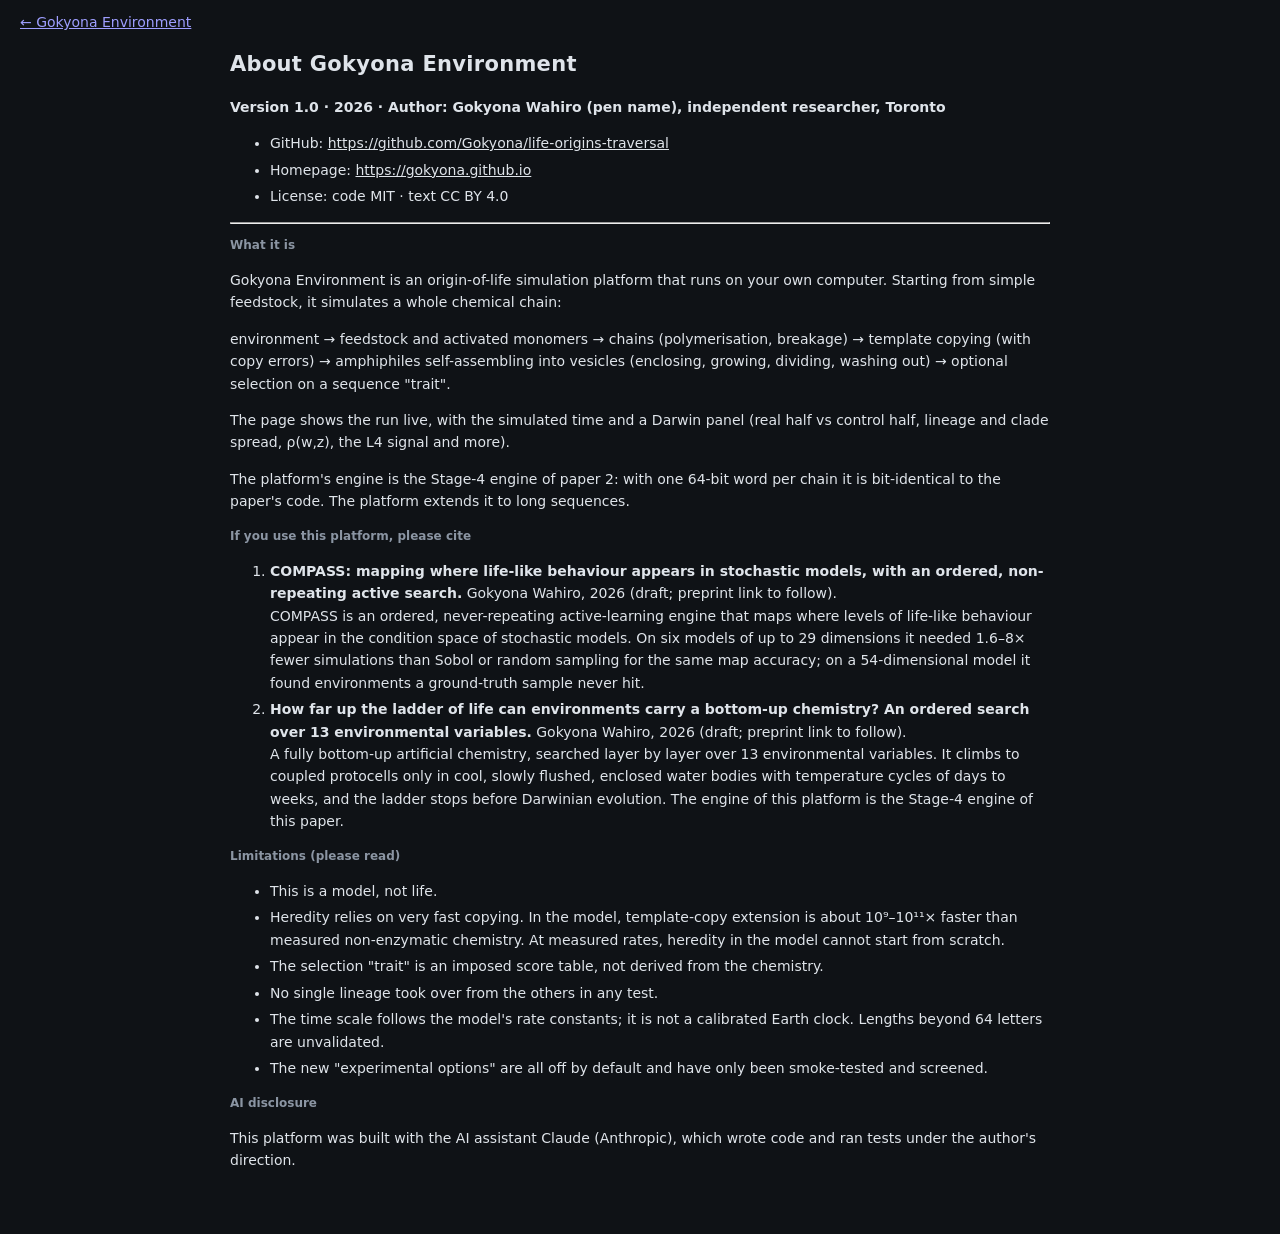
<file: platform/gokyona_env/web/about.html>
<!doctype html>
<html lang="en">
<head>
<meta charset="utf-8">
<meta name="viewport" content="width=device-width, initial-scale=1">
<title>About · Gokyona Environment</title>
<link rel="stylesheet" href="style.css">
<style>
  .about { max-width: 860px; margin: 0 auto; padding: 16px 20px 48px; line-height: 1.6; }
  .about h1 { font-size: 1.5em; } .about h2 { margin-top: 1.6em; } .about li { margin: 0.3em 0; }
  .about a { color: inherit; text-decoration: underline; }
  .backlink { display: inline-block; margin: 12px 20px 0; }
</style>
</head>
<body>
<a class="backlink" href="index.html">← Gokyona Environment</a>
<main class="about">
<h1>About Gokyona Environment</h1>
<p><b>Version 1.0 · 2026 · Author: Gokyona Wahiro (pen name), independent researcher, Toronto</b></p>
<ul>
<li>GitHub: <a href="https://github.com/Gokyona/life-origins-traversal" target="_blank" rel="noopener">https://github.com/Gokyona/life-origins-traversal</a></li>
<li>Homepage: <a href="https://gokyona.github.io" target="_blank" rel="noopener">https://gokyona.github.io</a></li>
<li>License: code MIT · text CC BY 4.0</li>
</ul>
<hr>
<h3>What it is</h3>
<p>Gokyona Environment is an origin-of-life simulation platform that runs on your own computer. Starting from simple feedstock, it simulates a whole chemical chain:</p>
<p>environment → feedstock and activated monomers → chains (polymerisation, breakage) → template copying (with copy errors) → amphiphiles self-assembling into vesicles (enclosing, growing, dividing, washing out) → optional selection on a sequence "trait".</p>
<p>The page shows the run live, with the simulated time and a Darwin panel (real half vs control half, lineage and clade spread, ρ(w,z), the L4 signal and more).</p>
<p>The platform's engine is the Stage-4 engine of paper 2: with one 64-bit word per chain it is bit-identical to the paper's code. The platform extends it to long sequences.</p>
<h3>If you use this platform, please cite</h3>
<ol>
<li><b>COMPASS: mapping where life-like behaviour appears in stochastic models, with an ordered, non-repeating active search.</b> Gokyona Wahiro, 2026 (draft; preprint link to follow).<br>COMPASS is an ordered, never-repeating active-learning engine that maps where levels of life-like behaviour appear in the condition space of stochastic models. On six models of up to 29 dimensions it needed 1.6–8× fewer simulations than Sobol or random sampling for the same map accuracy; on a 54-dimensional model it found environments a ground-truth sample never hit.</li>
<li><b>How far up the ladder of life can environments carry a bottom-up chemistry? An ordered search over 13 environmental variables.</b> Gokyona Wahiro, 2026 (draft; preprint link to follow).<br>A fully bottom-up artificial chemistry, searched layer by layer over 13 environmental variables. It climbs to coupled protocells only in cool, slowly flushed, enclosed water bodies with temperature cycles of days to weeks, and the ladder stops before Darwinian evolution. The engine of this platform is the Stage-4 engine of this paper.</li>
</ol>
<h3>Limitations (please read)</h3>
<ul>
<li>This is a model, not life.</li>
<li>Heredity relies on very fast copying. In the model, template-copy extension is about 10⁹–10¹¹× faster than measured non-enzymatic chemistry. At measured rates, heredity in the model cannot start from scratch.</li>
<li>The selection "trait" is an imposed score table, not derived from the chemistry.</li>
<li>No single lineage took over from the others in any test.</li>
<li>The time scale follows the model's rate constants; it is not a calibrated Earth clock. Lengths beyond 64 letters are unvalidated.</li>
<li>The new "experimental options" are all off by default and have only been smoke-tested and screened.</li>
</ul>
<h3>AI disclosure</h3>
<p>This platform was built with the AI assistant Claude (Anthropic), which wrote code and ran tests under the author's direction.</p>
</main>
</body>
</html>
</file>
<file: platform/gokyona_env/web/style.css>
:root {
  --bg: #0f1216;
  --panel: #171b21;
  --panel2: #1e232b;
  --line: #2a3039;
  --text: #dfe4ea;
  --muted: #8b95a3;
  --accent: #5ab0ff;
  --green: #3ecf6e;
  --amber: #f2b63c;
  --red: #ef5b5b;
  --c1: #5ab0ff;
  --c2: #f2b63c;
  --c3: #b58cff;
  --c4: #3ecf6e;
  color-scheme: dark;
}
* { box-sizing: border-box; }
html, body { margin: 0; background: var(--bg); color: var(--text);
  font: 14px/1.45 system-ui, -apple-system, "Segoe UI", Roboto, "Noto Sans", sans-serif; }
h1 { font-size: 20px; margin: 0; letter-spacing: .3px; }
h2 { font-size: 15px; margin: 0 0 8px; color: #fff; }
h3 { font-size: 12px; margin: 12px 0 4px; color: var(--muted); font-weight: 600; }

header#top { position: sticky; top: 0; z-index: 10; background: #0b0e12; border-bottom: 1px solid var(--line);
  padding: 8px 16px; }
.titlebar { display: flex; align-items: center; gap: 14px; flex-wrap: wrap; }
.runsel { color: var(--muted); }
.conn { margin-left: auto; color: var(--muted); font-size: 12px; }
.conn.bad { color: var(--red); }
.banner { margin-top: 6px; padding: 6px 10px; border-left: 4px solid var(--amber); background: #2a2213;
  color: #ffe2a8; font-weight: 600; }
.time-note { padding: 3px 10px; color: var(--muted); font-size: 12.5px; }
.hw-line { padding: 0 10px 2px; color: #9fc7ee; font-size: 12.5px; }

.pill { padding: 2px 10px; border-radius: 10px; background: var(--panel2); border: 1px solid var(--line);
  font-size: 12px; text-transform: uppercase; letter-spacing: .5px; }
.pill.running { background: #143322; border-color: var(--green); color: var(--green); }
.pill.paused, .pill.starting { background: #33280f; border-color: var(--amber); color: var(--amber); }
.pill.error { background: #3a1616; border-color: var(--red); color: var(--red); }

.grid { display: grid; grid-template-columns: repeat(auto-fill, minmax(380px, 1fr)); gap: 12px; padding: 12px 16px; grid-auto-flow: row dense; }
.panel { background: var(--panel); border: 1px solid var(--line); border-radius: 8px; padding: 12px; min-width: 0; }
.panel.wide { grid-column: 1 / -1; }
canvas { width: 100%; display: block; background: #12161b; border: 1px solid var(--line); border-radius: 4px; }

.kv { display: grid; grid-template-columns: repeat(auto-fill, minmax(150px, 1fr)); gap: 4px 12px; }
.kv div { display: flex; justify-content: space-between; gap: 8px; border-bottom: 1px dotted #252b33; padding: 2px 0; }
.kv .k { color: var(--muted); }
.kv .v { font-variant-numeric: tabular-nums; text-align: right; }

input, select, button { font: inherit; color: var(--text); background: var(--panel2); border: 1px solid var(--line);
  border-radius: 5px; padding: 3px 6px; }
input[type=number] { width: 90px; }
input[readonly] { color: var(--muted); }
input[type=range] { padding: 0; accent-color: var(--accent); }
button { cursor: pointer; padding: 5px 14px; }
button:hover { border-color: var(--accent); }
button:disabled { opacity: .45; cursor: not-allowed; }
button.go { background: #173a26; border-color: #2a7a48; }
button.danger { background: #3a1919; border-color: #7a2a2a; }
button.ghost { background: transparent; }
.ctl-row { display: flex; flex-wrap: wrap; gap: 10px 16px; align-items: center; margin: 6px 0; }
.ctl-row label { color: var(--muted); display: flex; align-items: center; gap: 6px; }
.chk { cursor: pointer; }
.val { color: var(--text); font-variant-numeric: tabular-nums; min-width: 34px; display: inline-block; }
details { margin: 6px 0; } summary { cursor: pointer; color: var(--muted); }
.sliders { display: grid; grid-template-columns: repeat(auto-fill, minmax(330px, 1fr)); gap: 4px 18px; margin-top: 6px; }
.slider { display: grid; grid-template-columns: 150px 1fr 120px; align-items: center; gap: 8px; }
.slider .lbl { color: var(--muted); font-size: 12.5px; overflow: hidden; text-overflow: ellipsis; white-space: nowrap; }
.slider .lbl.changed { color: var(--amber); }
.slider .sv { text-align: right; font-variant-numeric: tabular-nums; font-size: 12.5px; }
.slider input { width: 100%; }
.check { font-size: 12.5px; color: var(--muted); }
.check.ok { color: var(--green); } .check.no { color: var(--amber); }
.msg { font-size: 12.5px; white-space: pre-wrap; min-height: 1em; }
.msg.err { color: var(--red); } .msg.ok { color: var(--green); }

.legend { font-size: 11.5px; color: var(--muted); display: flex; gap: 12px; flex-wrap: wrap; margin-top: 3px; }
.legend i { display: inline-block; width: 14px; height: 3px; vertical-align: middle; margin-right: 4px; }
.legend i.dash { background-image: linear-gradient(90deg, currentColor 60%, transparent 60%); background-size: 5px 3px; }
.note { font-size: 12px; color: var(--muted); }

.seqs .seq { display: grid; grid-template-columns: 1fr; gap: 2px; margin: 6px 0; }
.seqs .meta { font-size: 11.5px; color: var(--muted); font-variant-numeric: tabular-nums; }
.seqs canvas { height: 12px; border: none; border-radius: 2px; background: #0c0f13; }

.lamps { display: grid; grid-template-columns: repeat(4, 1fr); gap: 10px; margin: 6px 0 10px; }
.lamp { text-align: center; font-size: 12px; color: var(--muted); }
.lamp .dot { width: 26px; height: 26px; border-radius: 50%; margin: 0 auto 4px; background: #2a2f36; border: 1px solid #39404a; }
.lamp.on .dot { background: var(--green); box-shadow: 0 0 10px var(--green); border-color: var(--green); }
.lamp.on { color: var(--text); }
.lamp.off .dot { background: #1d3325; }
.lamp.unk .dot { background: #2a2f36; }

.bar { height: 10px; background: var(--panel2); border-radius: 5px; overflow: hidden; margin: 8px 0; border: 1px solid var(--line); }
.bar div { height: 100%; width: 0; background: var(--accent); transition: width .4s; }

.darwin-top { display: flex; gap: 20px; flex-wrap: wrap; align-items: stretch; }
.light-box { display: flex; gap: 16px; align-items: center; min-width: 320px; flex: 1; }
.light { width: 84px; height: 84px; border-radius: 50%; flex: none; border: 3px solid #333a44; background: #22272e; }
.light.red { background: radial-gradient(circle at 35% 35%, #ff9b9b, var(--red)); box-shadow: 0 0 24px var(--red); }
.light.amber { background: radial-gradient(circle at 35% 35%, #ffe0a0, var(--amber)); box-shadow: 0 0 24px var(--amber); }
.light.green { background: radial-gradient(circle at 35% 35%, #a8f5c2, var(--green)); box-shadow: 0 0 24px var(--green); }
.d-status { font-size: 22px; font-weight: 700; }
.lights-legend { font-size: 11.5px; color: var(--muted); margin: 4px 0; }
.lamp-s { display: inline-block; width: 9px; height: 9px; border-radius: 50%; margin: 0 3px 0 8px; }
.lamp-s.red { background: var(--red); } .lamp-s.amber { background: var(--amber); } .lamp-s.green { background: var(--green); }
.halves { display: grid; grid-template-columns: 1fr 1fr; gap: 10px; flex: 2; min-width: 320px; }
.half { background: var(--panel2); border: 1px solid var(--line); border-radius: 6px; padding: 8px; }
.half h4 { margin: 0 0 4px; font-size: 13px; }
.half .rho { font-size: 12px; margin-top: 4px; }
.rho.beyond { color: var(--green); } .rho.within { color: var(--muted); }
.two { display: grid; grid-template-columns: repeat(auto-fit, minmax(340px, 1fr)); gap: 12px; }
footer { color: var(--muted); font-size: 12px; text-align: center; padding: 10px 16px 18px; }

@media (max-width: 600px) {
  .grid { grid-template-columns: 1fr; padding: 8px; }
  .slider { grid-template-columns: 110px 1fr 90px; }
  .halves { grid-template-columns: 1fr; }
}

.aboutlink { margin-left: 12px; font-size: 0.9em; color: inherit; opacity: 0.85; text-decoration: underline; }
</file>
